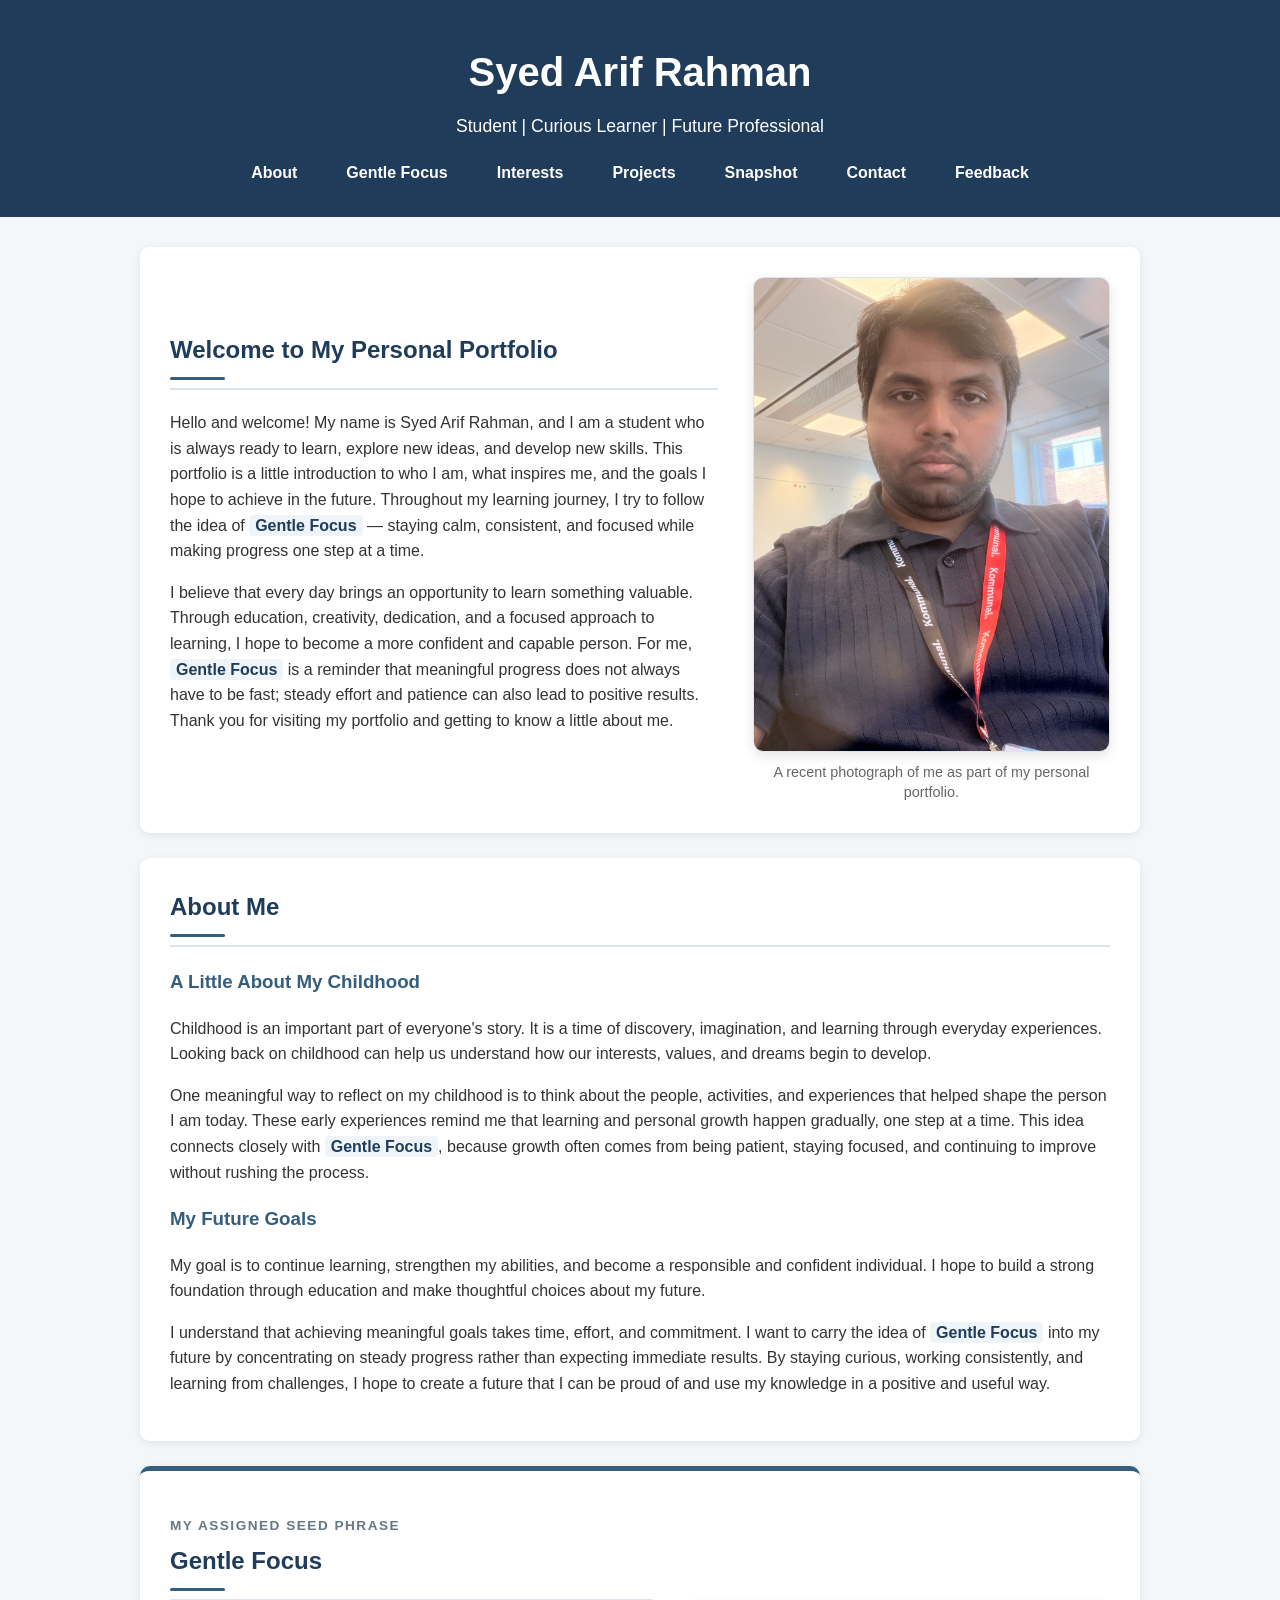
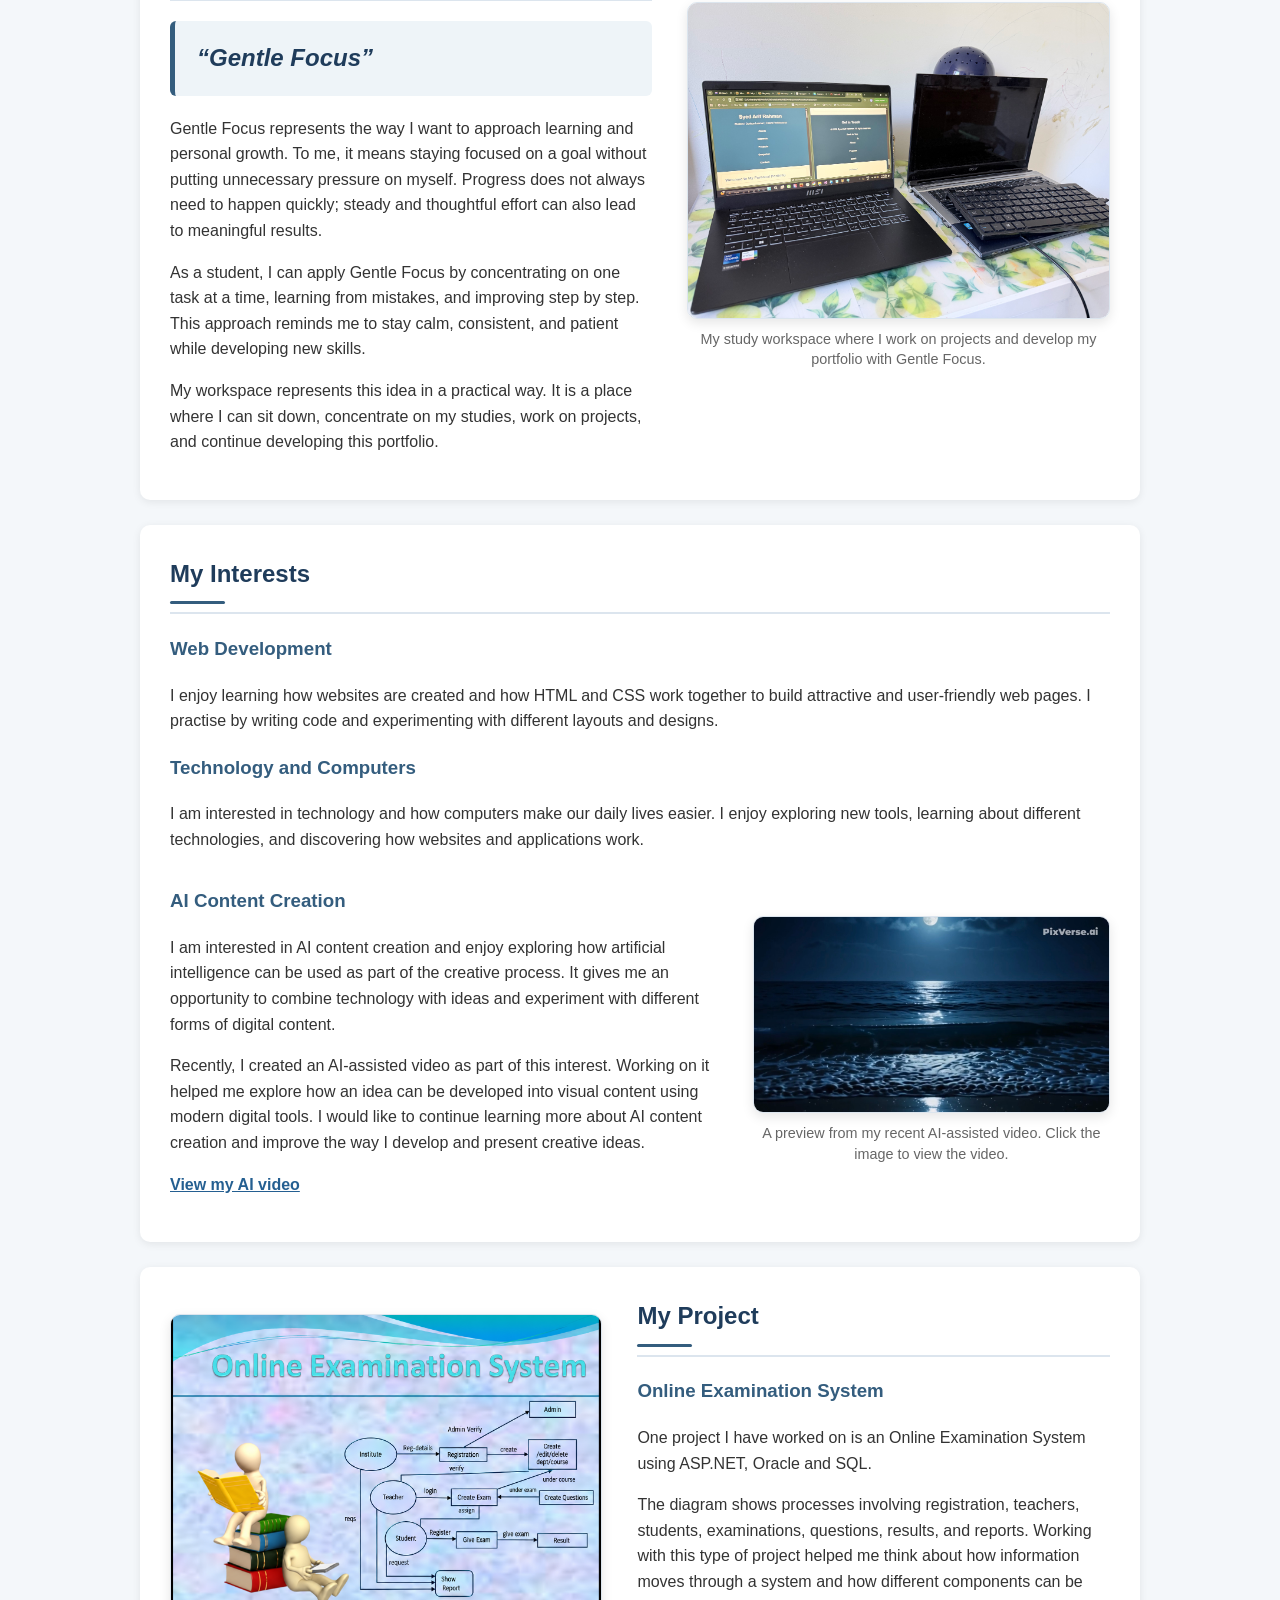
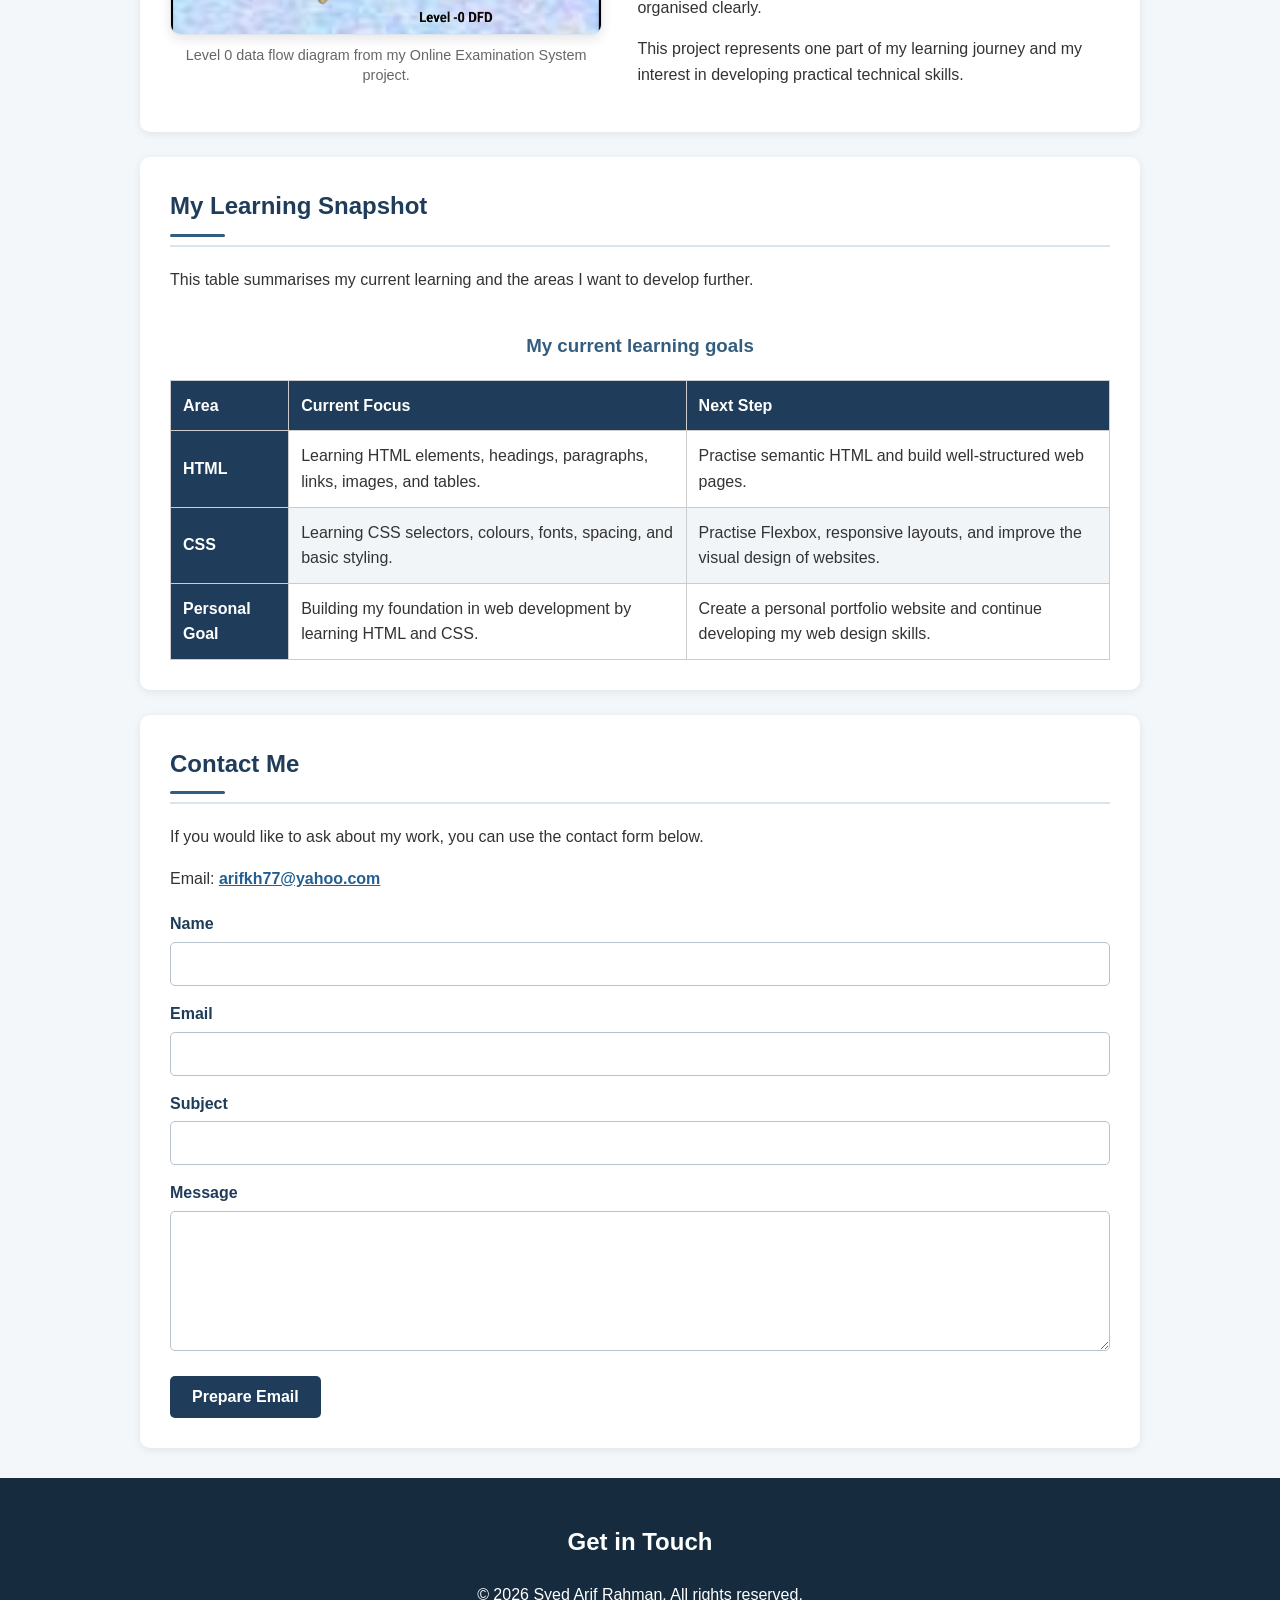
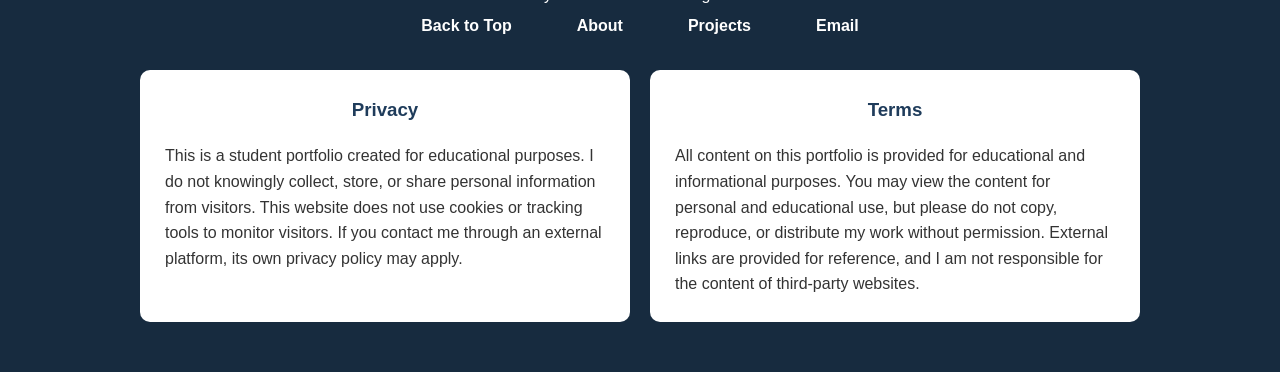
<file: index.html>
<!DOCTYPE html>
<html lang="en">

<head>
    <meta charset="UTF-8">
    <meta name="viewport" content="width=device-width, initial-scale=1.0">
    <title>Syed Arif Rahman | Personal Portfolio</title>
    <link rel="stylesheet" type="text/css" href="style.css">
</head>

<body>

    <header>
        <h1>Syed Arif Rahman</h1>
        <p>Student | Curious Learner | Future Professional</p>

        <nav aria-label="Main navigation">
            <ul>
                <li><a href="#about">About</a></li>
                <li><a href="#gentle-focus">Gentle Focus</a></li>
                <li><a href="#interests">Interests</a></li>
                <li><a href="#projects">Projects</a></li>
                <li><a href="#snapshot">Snapshot</a></li>
                <li><a href="#contact">Contact</a></li>
				<li><a href="feedback.html">Feedback</a></li>
            </ul>
        </nav>
    </header>

    <main>

        <!-- Introduction -->
        <section id="home">

        	<div class="content-row">

	        	<div class="content-text">
		            <h2>Welcome to My Personal Portfolio</h2>

		            <p>
					    Hello and welcome! My name is Syed Arif Rahman, and I am a student
					    who is always ready to learn, explore new ideas, and develop new skills.
					    This portfolio is a little introduction to who I am, what inspires me,
					    and the goals I hope to achieve in the future. Throughout my learning
					    journey, I try to follow the idea of <span class="seed-highlight">Gentle Focus</span>
					     — staying calm, consistent, and focused while making progress one step at a time.
					</p>

					<p>
					    I believe that every day brings an opportunity to learn something
					    valuable. Through education, creativity, dedication, and a focused
					    approach to learning, I hope to become a more confident and capable
					    person. For me, <span class="seed-highlight">Gentle Focus</span> is 
					    a reminder that meaningful progress does not always have to be fast; 
					    steady effort and patience can also lead to positive results. Thank 
					    you for visiting my portfolio and getting to know a little about me.
					</p>
		        </div>

		        <figure class="content-image">
		            <img src="images/myphoto.jpg"
		                 alt="A recent photograph of Syed Arif Rahman">
		            <figcaption>
		                A recent photograph of me as part of my personal portfolio.
		            </figcaption>
		        </figure>
	    	</div>
        </section>

        <section id="about">
		    <h2>About Me</h2>

		    <h3>A Little About My Childhood</h3>

		    <p>
		        Childhood is an important part of everyone's story. It is
		        a time of discovery, imagination, and learning through
		        everyday experiences. Looking back on childhood can help
		        us understand how our interests, values, and dreams begin
		        to develop.
		    </p>

		    <p>
		        One meaningful way to reflect on my childhood is to think
		        about the people, activities, and experiences that helped
		        shape the person I am today. These early experiences remind
		        me that learning and personal growth happen gradually,
		        one step at a time. This idea connects closely with
		        <span class="seed-highlight">Gentle Focus</span>, because
		        growth often comes from being patient, staying focused, and
		        continuing to improve without rushing the process.
		    </p>


		    <h3>My Future Goals</h3>

		    <p>
		        My goal is to continue learning, strengthen my abilities,
		        and become a responsible and confident individual. I hope
		        to build a strong foundation through education and make
		        thoughtful choices about my future.
		    </p>

		    <p>
		        I understand that achieving meaningful goals takes time,
		        effort, and commitment. I want to carry the idea of
		        <span class="seed-highlight">Gentle Focus</span> into my
		        future by concentrating on steady progress rather than
		        expecting immediate results. By staying curious, working
		        consistently, and learning from challenges, I hope to create
		        a future that I can be proud of and use my knowledge in a
		        positive and useful way.
		    </p>

		</section>

        <!-- Gentle Focus Seed Section -->
		<section id="gentle-focus" class="focus-section">

		    <div class="content-row">

		        <div class="content-text">

		            <p class="seed-label">My Assigned Seed Phrase</p>

		            <h2>Gentle Focus</h2>

		            <blockquote>
		                “Gentle Focus”
		            </blockquote>

		            <p>
		                Gentle Focus represents the way I want to approach learning
		                and personal growth. To me, it means staying focused on a
		                goal without putting unnecessary pressure on myself.
		                Progress does not always need to happen quickly; steady and
		                thoughtful effort can also lead to meaningful results.
		            </p>

		            <p>
		                As a student, I can apply Gentle Focus by concentrating on
		                one task at a time, learning from mistakes, and improving
		                step by step. This approach reminds me to stay calm,
		                consistent, and patient while developing new skills.
		            </p>

		            <p>
		                My workspace represents this idea in a practical way. It is
		                a place where I can sit down, concentrate on my studies,
		                work on projects, and continue developing this portfolio.
		            </p>

		        </div>

		        <figure class="content-image workspace-image">

		            <img src="images/workspace.jpg"
		                 alt="My study workspace with two laptops, including the laptop used to develop my personal portfolio">

		            <figcaption>
		                My study workspace where I work on projects and develop
		                my portfolio with Gentle Focus.
		            </figcaption>

		        </figure>

		    </div>

		</section>

        <!-- Interests -->
		<section id="interests">
		    <h2>My Interests</h2>

		    <article>
		        <h3>Web Development</h3>
		        <p>
		            I enjoy learning how websites are created and
		            how HTML and CSS work together to build
		            attractive and user-friendly web pages.
		            I practise by writing code and experimenting
		            with different layouts and designs.
		        </p>
		    </article>

		    <article>
		        <h3>Technology and Computers</h3>
		        <p>
		            I am interested in technology and how computers
		            make our daily lives easier. I enjoy exploring
		            new tools, learning about different technologies,
		            and discovering how websites and applications work.
		        </p>
		    </article>

		    <article class="ai-content">
			    <div class="content-row">

			        <div class="content-text">
			            <h3>AI Content Creation</h3>

			            <p>
			                I am interested in AI content creation and enjoy exploring
			                how artificial intelligence can be used as part of the
			                creative process. It gives me an opportunity to combine
			                technology with ideas and experiment with different forms
			                of digital content.
			            </p>

			            <p>
			                Recently, I created an AI-assisted video as part of this
			                interest. Working on it helped me explore how an idea can
			                be developed into visual content using modern digital
			                tools. I would like to continue learning more about AI
			                content creation and improve the way I develop and present
			                creative ideas.
			            </p>

			            <p>
			                <a href="https://www.youtube.com/watch?v=sPm7oZwaIFo"
			                   target="_blank"
			                   rel="noopener noreferrer">
			                    View my AI video
			                </a>
			            </p>
			        </div>

			        <figure class="content-image ai-video-image">
			            <a href="https://www.youtube.com/watch?v=sPm7oZwaIFo"
			               target="_blank"
			               rel="noopener noreferrer">

			                <img src="images/ai-video.png"
			                     alt="Preview image from my recent AI-assisted video">
			            </a>

			            <figcaption>
			                A preview from my recent AI-assisted video.
			                Click the image to view the video.
			            </figcaption>
			        </figure>

			    </div>
			</article>
		</section>

        <!-- Projects -->
        <section id="projects">

		    <div class="content-row reverse-row">

		        <div class="content-text">

		            <h2>My Project</h2>

		            <h3>Online Examination System</h3>

		            <p>
		                One project I have worked on is an Online Examination
		                System using ASP.NET, Oracle and SQL.
		            </p>

		            <p>
		                The diagram shows processes involving registration,
		                teachers, students, examinations, questions, results,
		                and reports. Working with this type of project helped me
		                think about how information moves through a system and
		                how different components can be organised clearly.
		            </p>

		            <p>
		                This project represents one part of my learning journey
		                and my interest in developing practical technical skills.
		            </p>

		        </div>

		        <figure class="content-image project-image">
		            <img src="images/my-project-1.png" alt="Level 0 DFD for my Online Examination System project">

		            <figcaption>
		                Level 0 data flow diagram from my Online Examination
		                System project.
		            </figcaption>
		        </figure>

		    </div>

		</section>
        

        <!-- Learning snapshot table -->
		<section id="snapshot">
		    <h2>My Learning Snapshot</h2>

		    <p>
		        This table summarises my current learning
		        and the areas I want to develop further.
		    </p>

		    <table>
		        <caption>
		            <h3>My current learning goals</h3>
		        </caption>

		        <thead>
		            <tr>
		                <th scope="col">Area</th>
		                <th scope="col">Current Focus</th>
		                <th scope="col">Next Step</th>
		            </tr>
		        </thead>

		        <tbody>
		            <tr>
		                <th scope="row">HTML</th>
		                <td>
		                    Learning HTML elements, headings,
		                    paragraphs, links, images, and tables.
		                </td>
		                <td>
		                    Practise semantic HTML and build
		                    well-structured web pages.
		                </td>
		            </tr>

		            <tr>
		                <th scope="row">CSS</th>
		                <td>
		                    Learning CSS selectors, colours,
		                    fonts, spacing, and basic styling.
		                </td>
		                <td>
		                    Practise Flexbox, responsive layouts,
		                    and improve the visual design of websites.
		                </td>
		            </tr>

		            <tr>
		                <th scope="row">Personal Goal</th>
		                <td>
		                    Building my foundation in web development
		                    by learning HTML and CSS.
		                </td>
		                <td>
		                    Create a personal portfolio website
		                    and continue developing my web design skills.
		                </td>
		            </tr>
		        </tbody>
		    </table>
		</section>

    	<!-- Contact -->
        <section id="contact">
            <h2>Contact Me</h2>

            <p>
                If you would like to ask about my work,
                you can use the contact form below.
            </p>

            <p>
                Email:
                <a href="mailto:arifkh77@yahoo.com">arifkh77@yahoo.com</a>
            </p>

            <form action="mailto:arifkh77@yahoo.com" method="post" enctype="text/plain">

                <label for="name">Name</label>
                <input type="text" id="name" name="Name" required>

                <label for="email">Email</label>
                <input type="email" id="email" name="Email" required>

                <label for="subject">Subject</label>
                <input type="text" id="subject" name="Subject" required>

                <label for="message">Message</label>
                <textarea id="message" name="Message" rows="5" required></textarea>

                <button type="submit">Prepare Email</button>

            </form>
        </section>

    </main>

    <!-- Complete footer -->
    <footer>

        <h2>Get in Touch</h2>

        <p>&copy; 2026 Syed Arif Rahman. All rights reserved.</p>
        

        <nav aria-label="Footer navigation">
            <ul>
                <li><a href="#home">Back to Top</a></li>
                <li><a href="#about">About</a></li>
                <li><a href="#projects">Projects</a></li>
                <li><a href="mailto:arifkh77@yahoo.com">Email</a></li>
            </ul>
        </nav>

       
        <div class="footer-info">
			<section id="privacy">
			    <h3>Privacy</h3>

			    <p>
			        This is a student portfolio created for educational
			        purposes. I do not knowingly collect, store, or share
			        personal information from visitors. This website does
			        not use cookies or tracking tools to monitor visitors.
			        If you contact me through an external platform, its
			        own privacy policy may apply.
			    </p>
			</section>

			<section id="terms">
			    <h3>Terms</h3>

			    <p>
			        All content on this portfolio is provided for
			        educational and informational purposes. You may view
			        the content for personal and educational use, but
			        please do not copy, reproduce, or distribute my work
			        without permission. External links are provided for
			        reference, and I am not responsible for the content
			        of third-party websites.
			    </p>
			</section>
		</div>

    </footer>

</body>

</html>
</file>
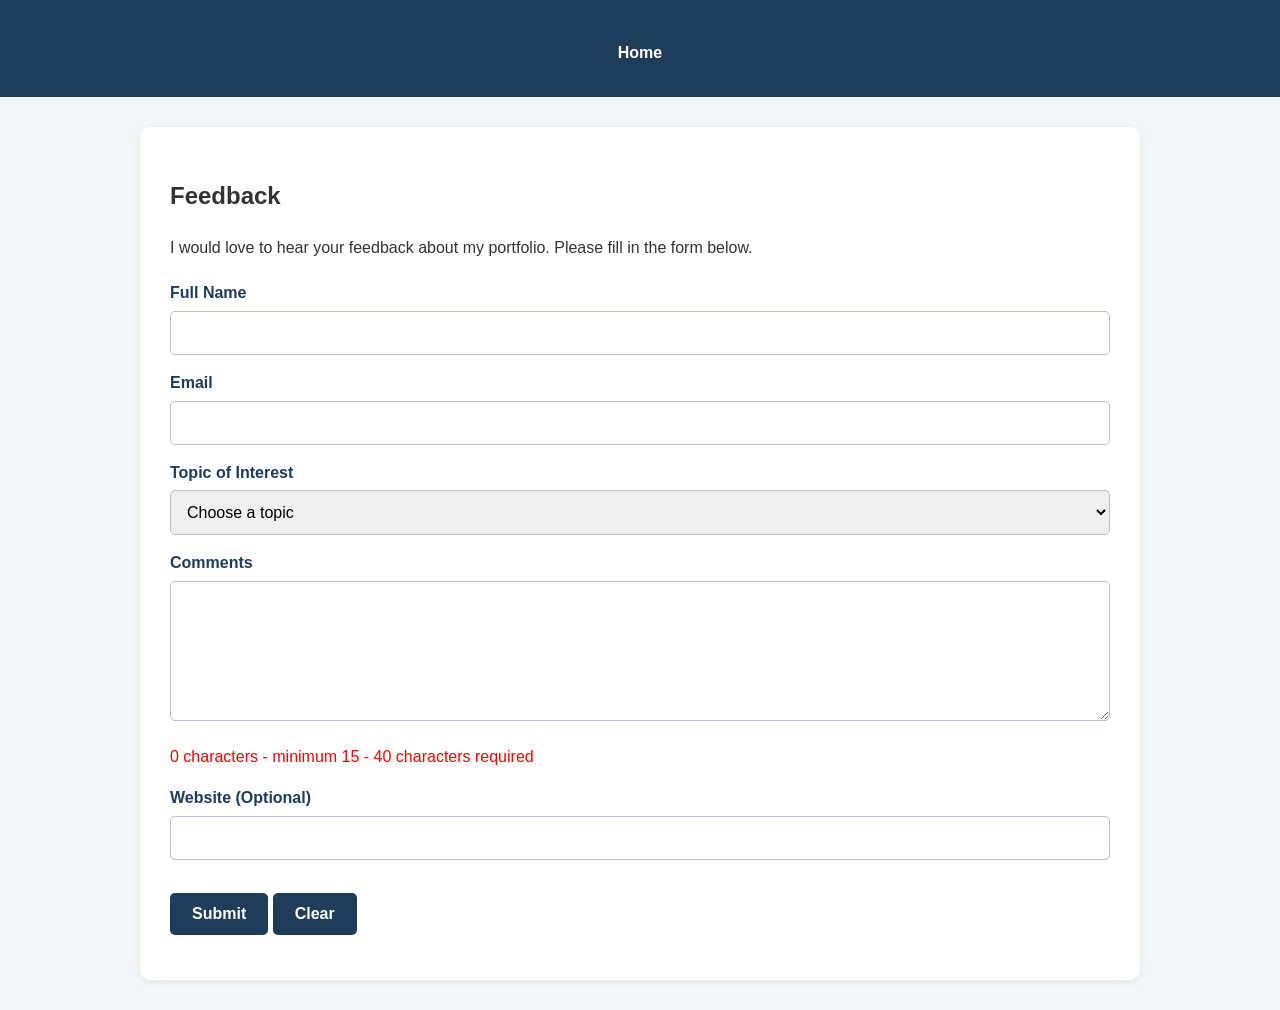
<file: feedback.html>
<!DOCTYPE html>
<html lang="en">

<head>
    <meta charset="UTF-8">
    <meta name="viewport" content="width=device-width, initial-scale=1.0">

    <title>Feedback | My Portfolio</title>
    <script src="js/feedback.js" defer></script>
    <link rel="stylesheet" href="style.css">
</head>

<body>

    <header>
        <nav aria-label="Main navigation">
            <ul>
                <li><a href="index.html">Home</a></li>
            </ul>
        </nav>
    </header>

    <main>

        <section class="feedback-section">

            <h1>Feedback</h1>

            <p>
                I would love to hear your feedback about my portfolio.
                Please fill in the form below.
            </p>

            <form id="feedback-form" novalidate>

                <div>
                    <label for="full-name">Full Name</label>
                    <input type="text" id="full-name" name="fullName" aria-describedby="full-name-error">
                    <p id="full-name-error"></p>
                </div>

                <div>
                    <label for="email">Email</label>
                    <input type="email" id="email" name="email" aria-describedby="email-error" pattern="[^@\s]+@[^@\s]+\.[^@\s]+">
                    <p id="email-error"></p>
                </div>

                <div>
                    <label for="topic">Topic of Interest</label>

                    <select id="topic" name="topic" aria-describedby="topic-error">
                        <option value="">Choose a topic</option>
                        <option value="web-development">Web Development</option>
                        <option value="web-design">Web Design</option>
                        <option value="javascript">JavaScript</option>
                    </select>
                    <p id="topic-error"></p>
                </div>

                <div>
                    <label for="comments">Comments</label>

                    <textarea id="comments" name="comments" rows="6" aria-describedby="character-counter comments-error"></textarea>

                    <p id="character-counter" class="counter-error">0 characters - minimum 15 - 40 characters required</p>
                    <p id="comments-error"></p>
                </div>

                <div>
                    <label for="website">Website (Optional)</label>
                    <input type="url" id="website" name="website" aria-describedby="website-error">

                    <p id="website-error"></p>
                </div>

                <button type="submit">Submit</button>
                <button type="button" id="clear-button">Clear</button>

            </form>

            <p id="success-message" role="status"></p>

        </section>

    </main>

</body>
</html>
</file>
<file: style.css>
/* =========================================
   Syed Arif Rahman - Personal Portfolio
   Initial CSS Styling
   ========================================= */


/* ---------- General Page Styling ---------- */

* {
    box-sizing: border-box;
}

html {
    scroll-behavior: smooth;
}

body {
    margin: 0;
    font-family: Arial, Helvetica, sans-serif;
    background-color: #f4f7fa;
    color: #333333;
    line-height: 1.6;
}


/* ---------- Header ---------- */

header {
    background-color: #1f3c5b;
    color: white;
    text-align: center;
    padding: 40px 20px 25px;
}

header h1 {
    margin: 0;
    font-size: 2.5rem;
}

header p {
    margin: 8px 0 20px;
    font-size: 1.1rem;
}


/* ---------- Navigation ---------- */

nav ul {
    list-style: none;
    margin: 0;
    padding: 0;

    display: flex;
    justify-content: center;
    gap: 25px;
}

nav a {
    color: white;
    text-decoration: none;
    font-weight: bold;
    padding: 8px 12px;
    border-radius: 5px;
}

nav a:hover {
    background-color: #ffffff;
    color: #1f3c5b;
}

nav a:focus {
    outline: 3px solid #f4c95d;
    outline-offset: 3px;
}


/* ---------- Main Content ---------- */

main {
    width: 85%;
    max-width: 1000px;
    margin: 30px auto;
}

section {
    background-color: white;
    margin-bottom: 25px;
    padding: 30px;
    border-radius: 10px;
    box-shadow: 0 2px 8px rgba(0, 0, 0, 0.08);
}

section h2 {
    color: #1f3c5b;
    margin-top: 0;
    border-bottom: 2px solid #dce5ee;
    padding-bottom: 8px;
}

section h3 {
    color: #345d7e;
}


/* ---------- Paragraphs and Lists ---------- */

p {
    margin-bottom: 15px;
}

ul,
ol {
    padding-left: 25px;
}

li {
    margin-bottom: 6px;
}


/* ---------- Links Inside Main Content ---------- */

main a {
    color: #245f91;
    font-weight: bold;
}

main a:hover {
    color: #163d5c;
}

main a:focus {
    outline: 3px solid #f4c95d;
    outline-offset: 3px;
}


/* ---------- Images ---------- */

img {
    max-width: 100%;
    height: auto;
    border-radius: 8px;
}



/* ---------- Table ---------- */

table {
    width: 100%;
    border-collapse: collapse;
    margin-top: 20px;
}

th,
td {
    border: 1px solid #cccccc;
    padding: 12px;
    text-align: left;
}

th {
    background-color: #1f3c5b;
    color: white;
}

tr:nth-child(even) {
    background-color: #f2f5f7;
}


/* ---------- Contact Form ---------- */

form {
    margin-top: 20px;
}

label {
    display: block;
    margin-top: 15px;
    margin-bottom: 5px;
    font-weight: bold;
    color: #1f3c5b;
}

input,
select,
textarea {
    width: 100%;
    padding: 12px;
    border: 1px solid #b8c2cc;
    border-radius: 5px;
    font-family: Arial, Helvetica, sans-serif;
    font-size: 1rem;
    transition: border-color 0.2s ease;
}

textarea {
    min-height: 140px;
    resize: vertical;
}

input:focus,
select:focus,
textarea:focus {
    outline: 3px solid #f4c95d;
    border-color: #1f3c5b;
}


/* ---------- Button ---------- */

button {
    margin-top: 18px;
    padding: 12px 22px;
    background-color: #1f3c5b;
    color: white;
    border: none;
    border-radius: 5px;
    font-size: 1rem;
    font-weight: bold;
    cursor: pointer;
}

button:hover {
    background-color: #345d7e;
}

button:focus {
    outline: 3px solid #f4c95d;
    outline-offset: 3px;
}


/* ---------- Footer ---------- */

footer {
    background-color: #172b3f;
    color: white;
    text-align: center;
    padding: 25px 20px;
    margin-top: 30px;
}

footer p {
    margin: 6px 0;
}

footer a {
    color: white;
    margin: 0 8px;
}

footer a:hover {
    color: #f4c95d;
}

footer a:focus {
    outline: 3px solid #f4c95d;
    outline-offset: 3px;
}

/* =========================================
   Step 7 - Original Images and Seed
   Text and Image Layout
   ========================================= */

.content-row {
    display: flex;
    align-items: center;
    gap: 35px;
}

.content-text {
    flex: 1;
}

.content-image {
    flex: 0 0 38%;
    margin: 0;
}

.content-image img {
    display: block;
    width: 100%;
    height: auto;
    border-radius: 10px;
    border: 1px solid #dce5ee;
    box-shadow: 0 4px 12px rgba(0, 0, 0, 0.10);
}

.content-image figcaption {
    margin-top: 10px;
    color: #666666;
    font-size: 0.9rem;
    text-align: center;
    line-height: 1.4;
}


/* ---------- Alternating Project Layout ---------- */

.reverse-row {
    flex-direction: row-reverse;
}


/* ---------- Personal Photograph ---------- */

#about .content-image {
    flex-basis: 32%;
}

#about .content-image img {
    max-height: 420px;
    object-fit: cover;
}


/* ---------- Project Image ---------- */

.project-image {
    flex-basis: 46%;
}

.project-image img {
    object-fit: contain;
    background-color: #f7f9fb;
}


/* =========================================
   Gentle Focus Seed
   ========================================= */

.focus-section {
    border-top: 5px solid #345d7e;
}

.seed-label {
    margin-bottom: 5px;
    color: #667788;
    font-size: 0.85rem;
    font-weight: bold;
    text-transform: uppercase;
    letter-spacing: 1.5px;
}

.focus-section h2 {
    margin-top: 0;
}

blockquote {
    margin: 20px 0;
    padding: 18px 22px;

    background-color: #eef4f8;
    border-left: 5px solid #345d7e;
    border-radius: 6px;

    color: #1f3c5b;
    font-size: 1.5rem;
    font-weight: bold;
    font-style: italic;
}

.workspace-image {
    flex-basis: 45%;
}

/* =========================================
   Step 8 - Final Testing and Refinements
   ========================================= */


/* ---------- Privacy and Terms Readability Fix ---------- */

footer section {
    background-color: #ffffff;
    color: #333333;
    max-width: 1000px;
    margin: 25px auto;
    padding: 25px 30px;
    text-align: left;
    border-radius: 10px;
    box-shadow: none;
}

footer section h3 {
    color: #1f3c5b;
    text-align: center;
    margin-top: 0;
}

footer section p {
    color: #333333;
    line-height: 1.6;
    max-width: 850px;
    margin: 0 auto;
}

/* ---------- Assigned Seed Highlight ---------- */

.seed-highlight {
    color: #1f3c5b;
    font-weight: 700;
    background-color: #eef4f8;
    padding: 2px 6px;
    border-radius: 4px;
}

/* ---------- Privacy and Terms Layout ---------- */

.footer-info {
    display: flex;
    gap: 20px;
    max-width: 1000px;
    margin: 25px auto;
}

.footer-info section {
    flex: 1;
    margin: 0;
    padding: 25px;
    background-color: #ffffff;
    color: #333333;
    border-radius: 10px;
}

.footer-info section h3 {
    color: #1f3c5b;
    margin-top: 0;
    text-align: center;
}

.footer-info section p {
    color: #333333;
    line-height: 1.6;
}

/* ---------- ai article ---------- */

.ai-video-image img {
    cursor: pointer;
}

.ai-video-image a:focus img {
    outline: 3px solid #345d7e;
    outline-offset: 4px;
}


/* ---------- Final Section Heading Detail ---------- */

section h2::after {
    content: "";
    display: block;
    width: 55px;
    height: 3px;
    margin-top: 8px;
    background-color: #345d7e;
    border-radius: 3px;
}


/* ---------- Image Interaction ---------- */

.content-image img {
    transition: transform 0.25s ease,
                box-shadow 0.25s ease;
}

.content-image img:hover {
    transform: translateY(-4px);
    box-shadow: 0 7px 16px rgba(0, 0, 0, 0.16);
}


/* ---------- Button Interaction ---------- */

button {
    transition: background-color 0.2s ease,
                transform 0.2s ease;
}

button:hover {
    transform: translateY(-2px);
}

/* ---------- Feedback Form Validation ---------- */

.counter-error {
    color: red;
}

.counter-valid {
    color: green;
} 

.input-error {
    border: 2px solid red;
}

.input-valid {
    border: 2px solid green;
}

/* Error messages below form fields */
#full-name-error,
#email-error,
#topic-error,
#comments-error,
#website-error {
    color: #b00020;
    font-size: 0.9rem;
    margin-top: 5px;
}

/* Success message after submitting the form */
#success-message {
    color: green;
    font-weight: bold;
    margin-top: 15px;
}

/* =========================================
   Responsive Design
   For Tablets and Mobile Devices
   ========================================= */

@media screen and (max-width: 768px) {

    /* ---------- Header ---------- */

    header {
        padding: 30px 15px 20px;
    }

    header h1 {
        font-size: 2rem;
    }

    header p {
        font-size: 1rem;
    }


    /* ---------- Navigation ---------- */

    nav ul {
        flex-direction: column;
        align-items: center;
        gap: 8px;
    }

    nav a {
        display: block;
        width: 100%;
        padding: 8px 15px;
    }


    /* ---------- Main Content ---------- */

    main {
        width: 92%;
        margin: 20px auto;
    }

    section {
        padding: 20px;
        margin-bottom: 20px;
    }

    section h2 {
        font-size: 1.5rem;
    }


    /* ---------- Articles ---------- */

    article {
        padding: 15px;
    }


    /* ---------- Table ---------- */

    table {
        display: block;
        overflow-x: auto;
        white-space: nowrap;
    }

    th,
    td {
        padding: 10px;
    }


    /* ---------- Contact Form ---------- */

    input,
    select,
    textarea {
        font-size: 16px;
    }

    button {
        width: 100%;
    }


    /* ---------- Footer ---------- */

    footer {
        padding: 20px 15px;
    }

    footer a {
        display: inline-block;
        margin: 5px;
    }

    /* Step 7 - Responsive text and image layout */

    .content-row,
    .reverse-row {
        flex-direction: column;
        align-items: stretch;
    }

    .content-image,
    #about .content-image,
    .project-image,
    .workspace-image {
        flex-basis: auto;
        width: 100%;
    }

    #about .content-image img {
        max-height: none;
    }

    .content-image {
        margin-top: 10px;
    }

    blockquote {
        font-size: 1.25rem;
    }

    .footer-info {
        flex-direction: column;
    }

    .footer-info section {
        width: 100%;
    }
}


/* ---------- Extra Small Mobile Screens ---------- */

@media screen and (max-width: 480px) {

    header h1 {
        font-size: 1.7rem;
    }

    header p {
        font-size: 0.95rem;
    }

    main {
        width: 94%;
    }

    section {
        padding: 16px;
    }

    section h2 {
        font-size: 1.35rem;
    }

    body {
        font-size: 0.95rem;
    }
}
</file>
